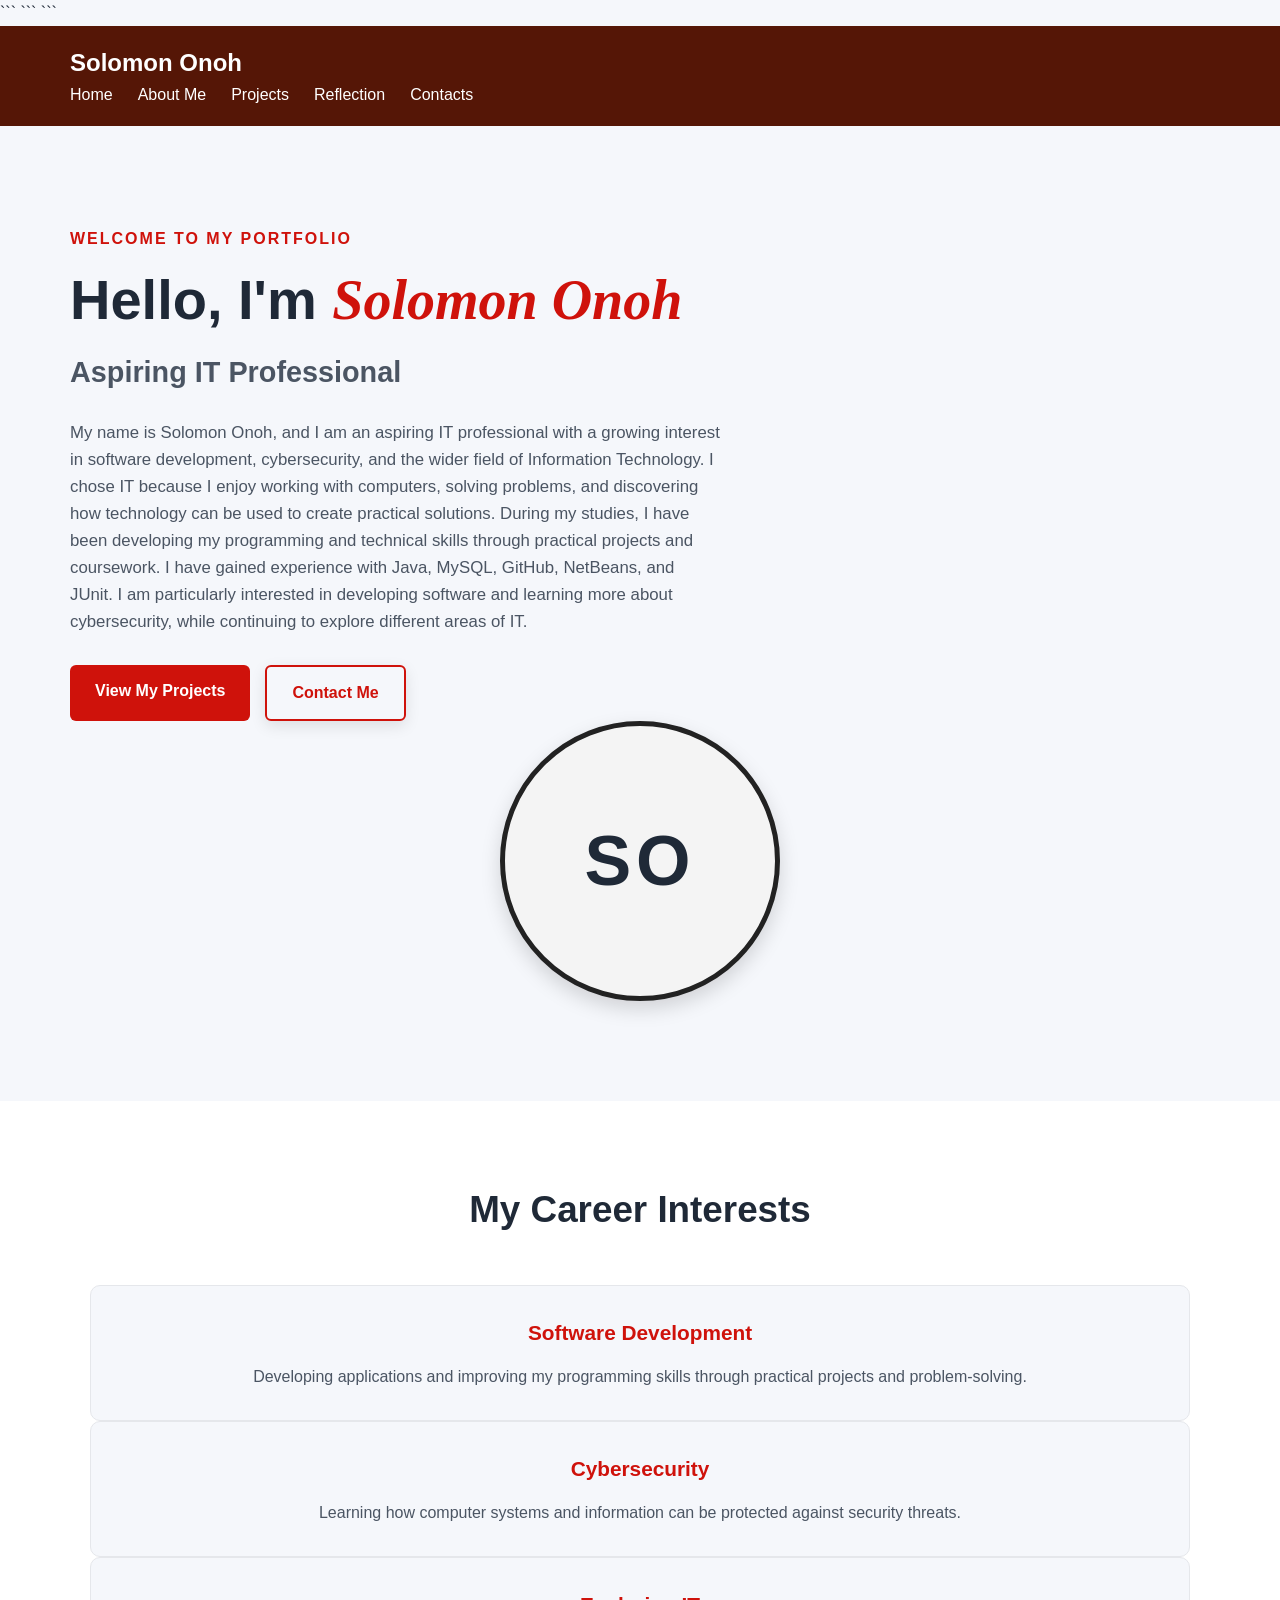
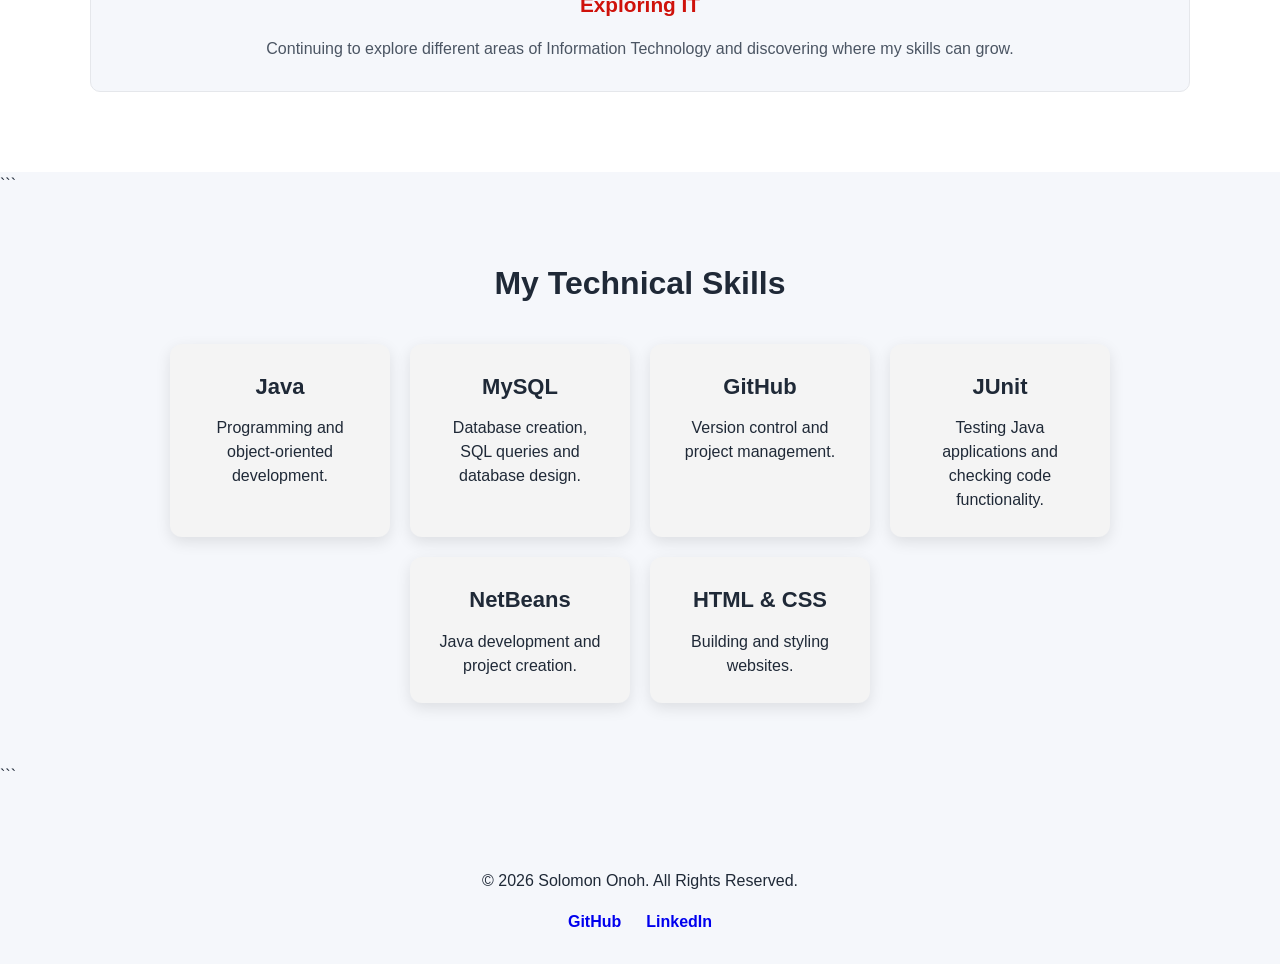
<file: index.html>
<!DOCTYPE html>

<html lang="en">
<head>
    <meta charset="UTF-8">
    <meta name="viewport" content="width=device-width, initial-scale=1.0">

```
<meta name="description" content="Professional digital portfolio of Solomon Onoh, an aspiring IT professional interested in software development and cybersecurity.">
  
<title>Solomon Onoh | IT Professional Portfolio</title>

<link rel="stylesheet" href="css/style.css">
```

</head>

<body>

```
<header>
    <nav class="navbar">
        <div class="logo">Solomon Onoh</div>

        <ul class="nav-links">
            <li><a href="index.html">Home</a></li>
            <li><a href="about.html">About Me</a></li>
            <li><a href="projects.html">Projects</a></li>
            <li><a href="reflection.html">Reflection</a></li>
            <li><a href="contact.html">Contacts</a></li>
        </ul>
    </nav>
</header>

<main>
    <section class="hero">

        <div class="hero-text">
            <p class="welcome">WELCOME TO MY PORTFOLIO</p>

            <h1>Hello, I'm <span class="special-font">Solomon Onoh</span></h1>

            <h2>Aspiring IT Professional</h2>

            <p>
                My name is Solomon Onoh, and I am an aspiring IT professional
                with a growing interest in software development, cybersecurity,
                and the wider field of Information Technology. I chose IT because
                I enjoy working with computers, solving problems, and discovering
                how technology can be used to create practical solutions. During
                my studies, I have been developing my programming and technical
                skills through practical projects and coursework. I have gained
                experience with Java, MySQL, GitHub, NetBeans, and JUnit. I am
                particularly interested in developing software and learning more
                about cybersecurity, while continuing to explore different areas
                of IT.
            </p>

            <div class="hero-buttons">
                <a href="projects.html" class="btn">View My Projects</a>
                <a href="contact.html" class="btn secondary-btn">Contact Me</a>
            </div>
        </div>

        <div class="hero-image">
            <div class="profile-placeholder">
                <span>SO</span>
            </div>
        </div>

    </section>

    <section class="interests">

        <h2>My Career Interests</h2>

        <div class="interest-container">

            <div class="interest-card">
                <h3>Software Development</h3>
                <p>
                    Developing applications and improving my programming
                    skills through practical projects and problem-solving.
                </p>
            </div>

            <div class="interest-card">
                <h3>Cybersecurity</h3>
                <p>
                    Learning how computer systems and information can be
                    protected against security threats.
                </p>
            </div>

            <div class="interest-card">
                <h3>Exploring IT</h3>
                <p>
                    Continuing to explore different areas of Information
                    Technology and discovering where my skills can grow.
                </p>
            </div>

        </div>

    </section>
    ```
<section class="skills">

    <h2>My Technical Skills</h2>

    <div class="skills-container">

        <div class="skill-item">
            <h3>Java</h3>
            <p>Programming and object-oriented development.</p>
        </div>

        <div class="skill-item">
            <h3>MySQL</h3>
            <p>Database creation, SQL queries and database design.</p>
        </div>

        <div class="skill-item">
            <h3>GitHub</h3>
            <p>Version control and project management.</p>
        </div>

        <div class="skill-item">
            <h3>JUnit</h3>
            <p>Testing Java applications and checking code functionality.</p>
        </div>

        <div class="skill-item">
            <h3>NetBeans</h3>
            <p>Java development and project creation.</p>
        </div>

        <div class="skill-item">
            <h3>HTML & CSS</h3>
            <p>Building and styling websites.</p>
        </div>

    </div>

</section>
```

</main>

<footer>
    <p>&copy; 2026 Solomon Onoh. All Rights Reserved.</p>

    <div class="social-links">
        <a href="https://github.com/So1-coder" target="_blank">GitHub</a>
        <a href="https://www.linkedin.com/in/solomon-onoh-aa5152376" target="_blank">LinkedIn</a>
    </div>
</footer>

<script src="js/script.js"></script>

</body>
</html>
</file>
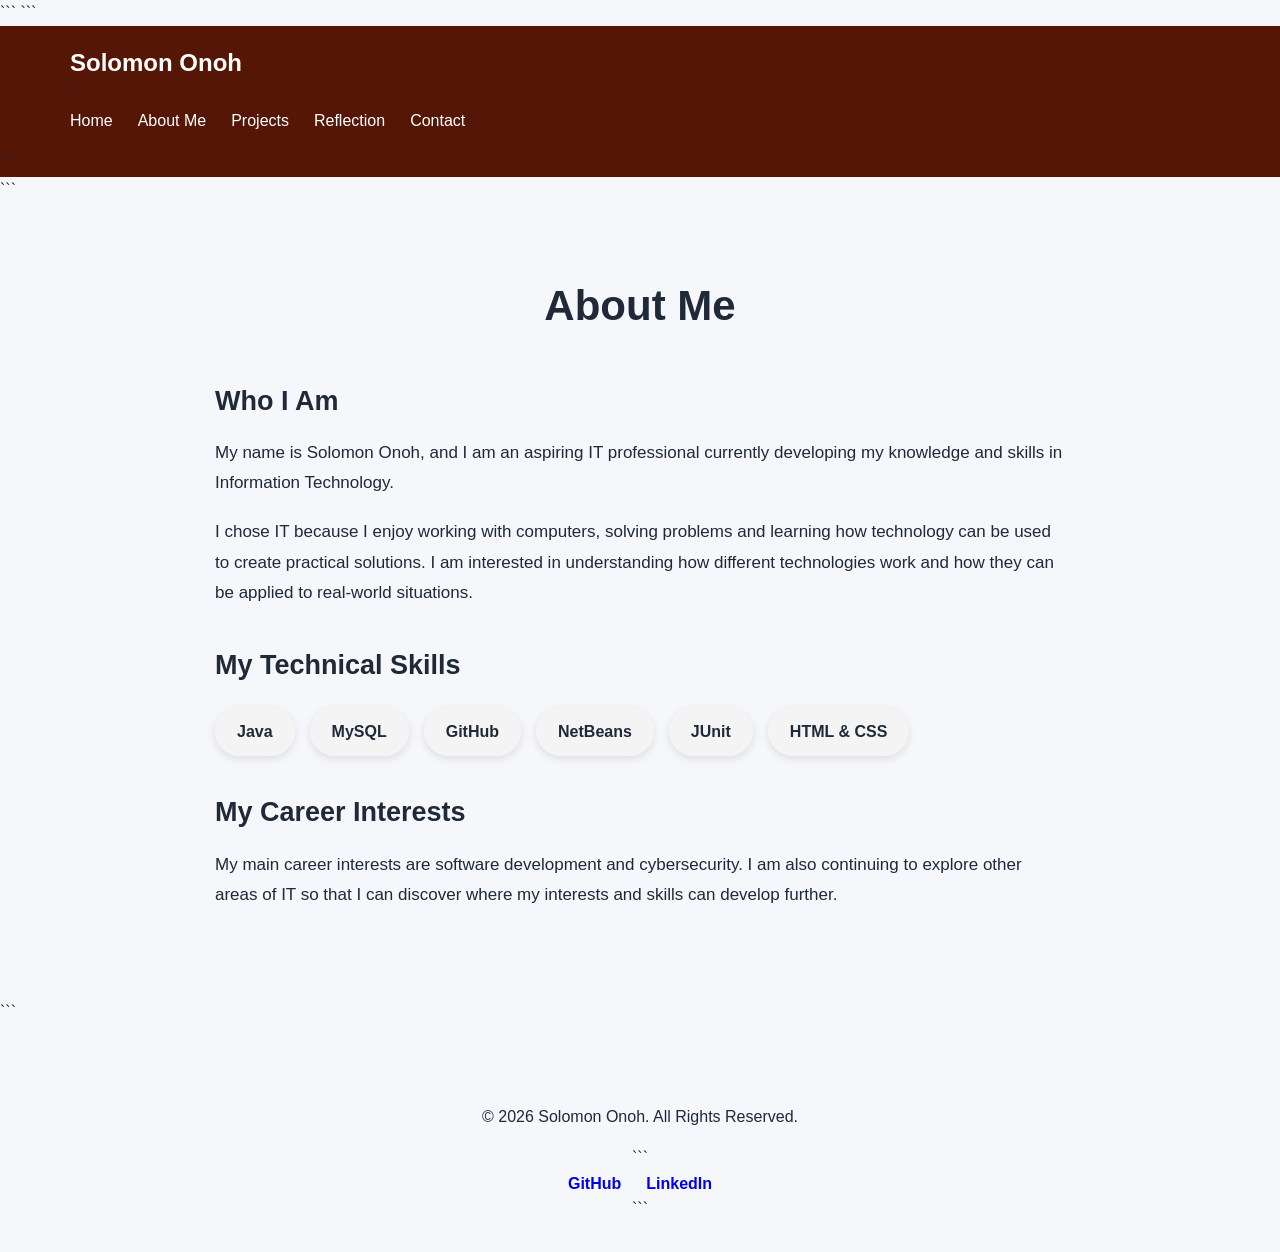
<file: about.html>
<!DOCTYPE html>

<html lang="en">
<head>
    <meta charset="UTF-8">
    <meta name="viewport" content="width=device-width, initial-scale=1.0">

```
<meta name="description" content="About Solomon Onoh, an aspiring IT professional.">

<title>About Me | Solomon Onoh</title>

<link rel="stylesheet" href="css/style.css">
```

</head>

<body>

<header>
    <nav class="navbar">
        <div class="logo">Solomon Onoh</div>

```
    <ul class="nav-links">
        <li><a href="index.html">Home</a></li>
        <li><a href="about.html">About Me</a></li>
        <li><a href="projects.html">Projects</a></li>
        <li><a href="reflection.html">Reflection</a></li>
        <li><a href="contact.html">Contact</a></li>
    </ul>
</nav>
```

</header>

<main>

```
<section class="about-page">

    <h1>About Me</h1>

    <div class="about-content">

        <h2>Who I Am</h2>

        <p>
            My name is Solomon Onoh, and I am an aspiring IT professional
            currently developing my knowledge and skills in Information
            Technology.
        </p>

        <p>
            I chose IT because I enjoy working with computers, solving
            problems and learning how technology can be used to create
            practical solutions. I am interested in understanding how
            different technologies work and how they can be applied to
            real-world situations.
        </p>

        <h2>My Technical Skills</h2>

        <div class="skills-list">
            <div class="skill">Java</div>
            <div class="skill">MySQL</div>
            <div class="skill">GitHub</div>
            <div class="skill">NetBeans</div>
            <div class="skill">JUnit</div>
            <div class="skill">HTML & CSS</div>
        </div>

        <h2>My Career Interests</h2>

        <p>
            My main career interests are software development and
            cybersecurity. I am also continuing to explore other areas
            of IT so that I can discover where my interests and skills
            can develop further.
        </p>

    </div>

</section>
```

</main>

<footer>
    <p>&copy; 2026 Solomon Onoh. All Rights Reserved.</p>

```
<div class="social-links">
    <a href="https://github.com/So1-coder" target="_blank">GitHub</a>
    <a href="https://www.linkedin.com/in/solomon-onoh-aa5152376" target="_blank">LinkedIn</a>
</div>
```

</footer>

<script src="js/script.js"></script>

</body>
</html>
</file>
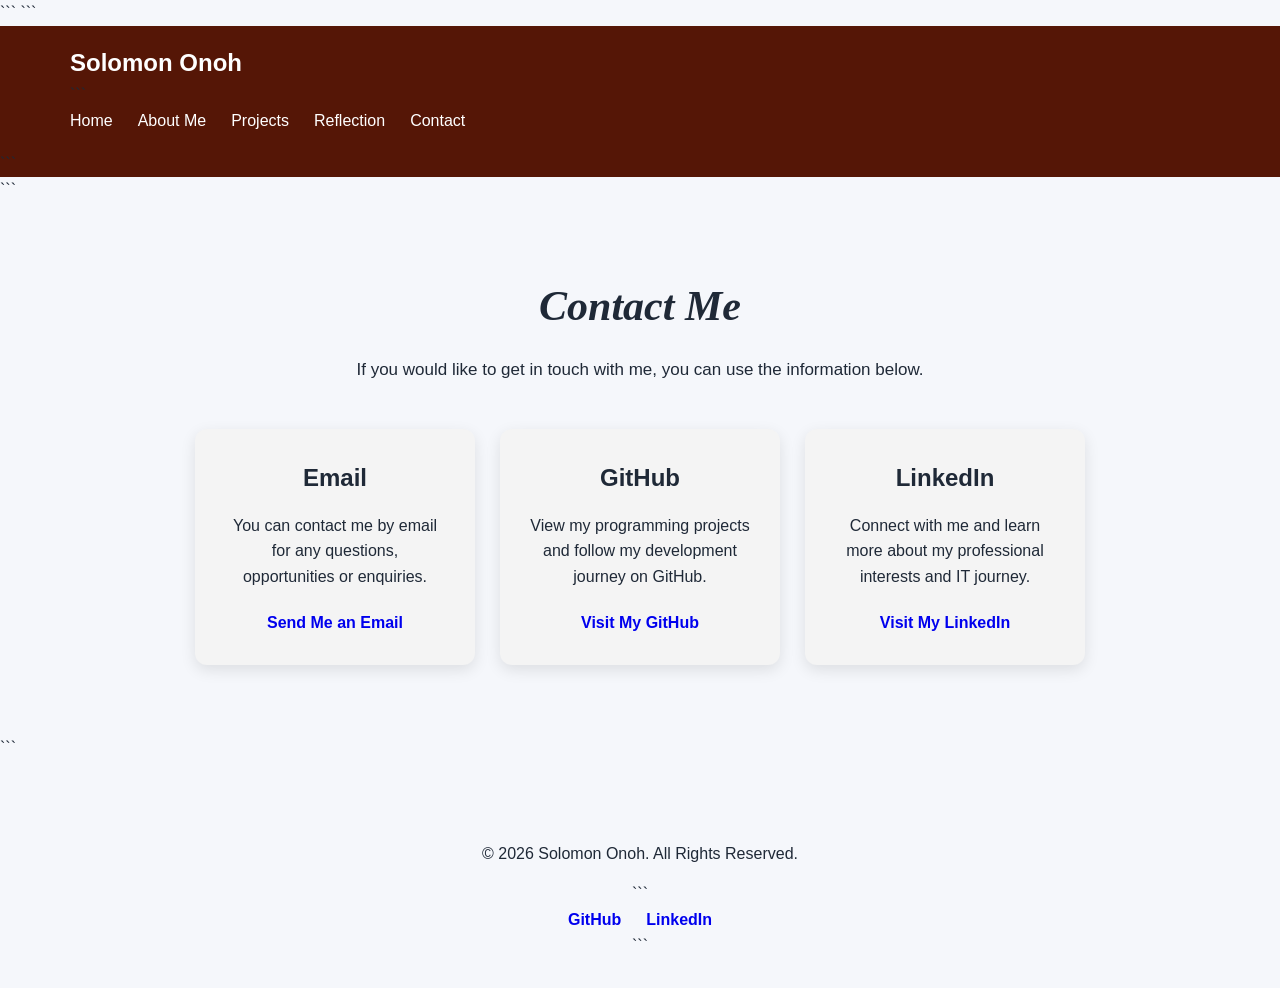
<file: contact.html>
<!DOCTYPE html>

<html lang="en">
<head>
    <meta charset="UTF-8">
    <meta name="viewport" content="width=device-width, initial-scale=1.0">

```
<meta name="description" content="Contact Solomon Onoh through his IT portfolio.">

<title>Contact | Solomon Onoh</title>

<link rel="stylesheet" href="css/style.css">
```

</head>

<body>

<header>
    <nav class="navbar">
        <div class="logo">Solomon Onoh</div>

```
    <ul class="nav-links">
        <li><a href="index.html">Home</a></li>
        <li><a href="about.html">About Me</a></li>
        <li><a href="projects.html">Projects</a></li>
        <li><a href="reflection.html">Reflection</a></li>
        <li><a href="contact.html">Contact</a></li>
    </ul>
</nav>
```

</header>

<main>

```
<section class="contact-page">

   <h1> <span class="special-font">Contact Me</span></h1>

    <p class="contact-intro">
        If you would like to get in touch with me, you can use the
        information below.
    </p>

    <div class="contact-container">

        <div class="contact-card">
            <h2>Email</h2>
            <p>
                You can contact me by email for any questions,
                opportunities or enquiries.
            </p>
            <a href="mailto:msolo3068@gmail.com" class="contact-link">
                Send Me an Email
            </a>
        </div>

        <div class="contact-card">
            <h2>GitHub</h2>
            <p>
                View my programming projects and follow my development
                journey on GitHub.
            </p>
            <a href="https://github.com/So1-coder" target="_blank" class="contact-link">
                Visit My GitHub
            </a>
        </div>

        <div class="contact-card">
            <h2>LinkedIn</h2>
            <p>
                Connect with me and learn more about my professional
                interests and IT journey.
            </p>
            <a href="https://www.linkedin.com/in/solomon-onoh-aa5152376" target="_blank" class="contact-link">
                Visit My LinkedIn
            </a>
        </div>

    </div>

</section>
```

</main>

<footer>
    <p>&copy; 2026 Solomon Onoh. All Rights Reserved.</p>

```
<div class="social-links">
    <a href="https://github.com/So1-coder" target="_blank">GitHub</a>
    <a href="https://www.linkedin.com/in/solomon-onoh-aa5152376" target="_blank">LinkedIn</a>
</div>
```

</footer>

<script src="js/script.js"></script>

</body>
</html>
</file>
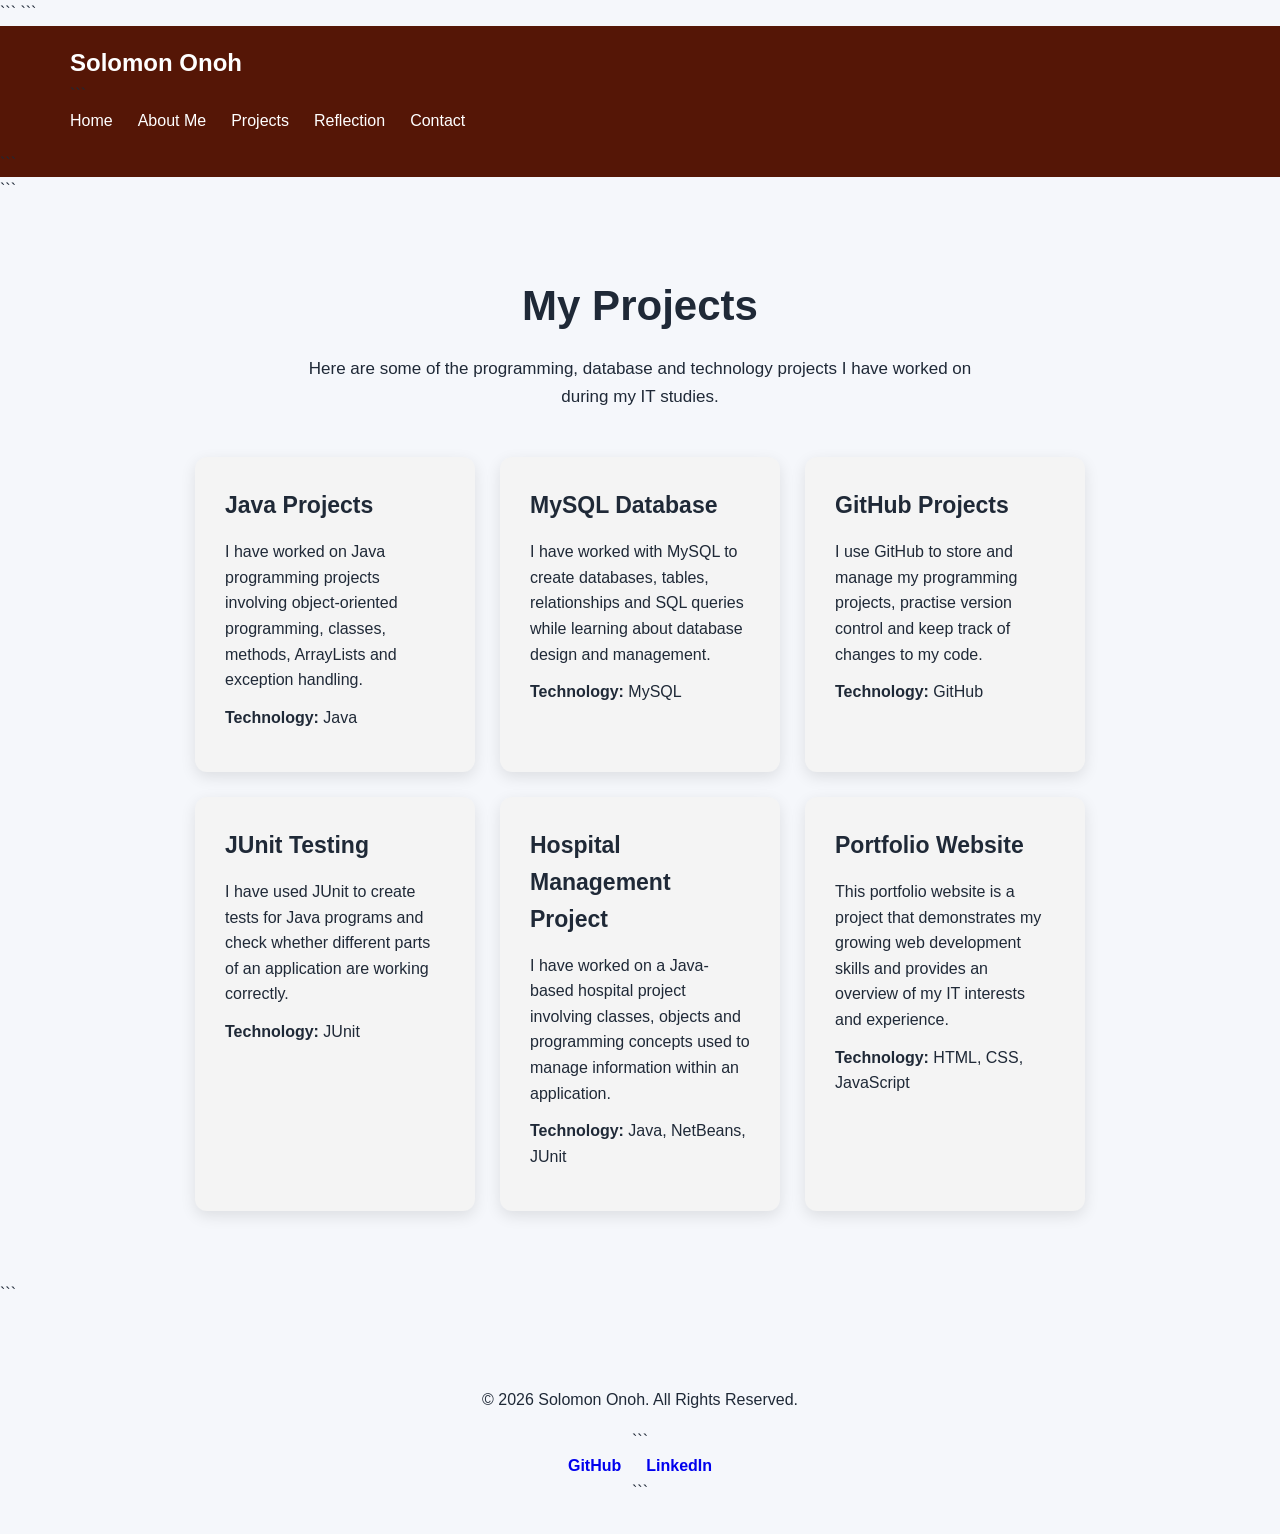
<file: projects.html>
<!DOCTYPE html>

<html lang="en">
<head>
    <meta charset="UTF-8">
    <meta name="viewport" content="width=device-width, initial-scale=1.0">

```
<meta name="description" content="Projects and technical skills of Solomon Onoh.">

<title>Projects | Solomon Onoh</title>

<link rel="stylesheet" href="css/style.css">
```

</head>

<body>

<header>
    <nav class="navbar">
        <div class="logo">Solomon Onoh</div>

```
    <ul class="nav-links">
        <li><a href="index.html">Home</a></li>
        <li><a href="about.html">About Me</a></li>
        <li><a href="projects.html">Projects</a></li>
        <li><a href="reflection.html">Reflection</a></li>
        <li><a href="contact.html">Contact</a></li>
    </ul>
</nav>
```

</header>

<main>

```
<section class="projects-page">

    <h1>My Projects</h1>

    <p class="projects-intro">
        Here are some of the programming, database and technology
        projects I have worked on during my IT studies.
    </p>

    <div class="project-container">

        <div class="project-card">
            <h2>Java Projects</h2>
            <p>
                I have worked on Java programming projects involving
                object-oriented programming, classes, methods,
                ArrayLists and exception handling.
            </p>
            <p><strong>Technology:</strong> Java</p>
        </div>

        <div class="project-card">
            <h2>MySQL Database</h2>
            <p>
                I have worked with MySQL to create databases, tables,
                relationships and SQL queries while learning about
                database design and management.
            </p>
            <p><strong>Technology:</strong> MySQL</p>
        </div>

        <div class="project-card">
            <h2>GitHub Projects</h2>
            <p>
                I use GitHub to store and manage my programming projects,
                practise version control and keep track of changes to
                my code.
            </p>
            <p><strong>Technology:</strong> GitHub</p>
        </div>

        <div class="project-card">
            <h2>JUnit Testing</h2>
            <p>
                I have used JUnit to create tests for Java programs and
                check whether different parts of an application are
                working correctly.
            </p>
            <p><strong>Technology:</strong> JUnit</p>
        </div>

        <div class="project-card">
            <h2>Hospital Management Project</h2>
            <p>
                I have worked on a Java-based hospital project involving
                classes, objects and programming concepts used to manage
                information within an application.
            </p>
            <p><strong>Technology:</strong> Java, NetBeans, JUnit</p>
        </div>

        <div class="project-card">
            <h2>Portfolio Website</h2>
            <p>
                This portfolio website is a project that demonstrates
                my growing web development skills and provides an
                overview of my IT interests and experience.
            </p>
            <p><strong>Technology:</strong> HTML, CSS, JavaScript</p>
        </div>

    </div>

</section>
```

</main>

<footer>
    <p>&copy; 2026 Solomon Onoh. All Rights Reserved.</p>

```
<div class="social-links">
    <a href="https://github.com/So1-coder" target="_blank">GitHub</a>
    <a href="https://www.linkedin.com/in/solomon-onoh-aa5152376" target="_blank">LinkedIn</a>
</div>
```

</footer>

<script src="js/script.js"></script>

</body>
</html>
</file>
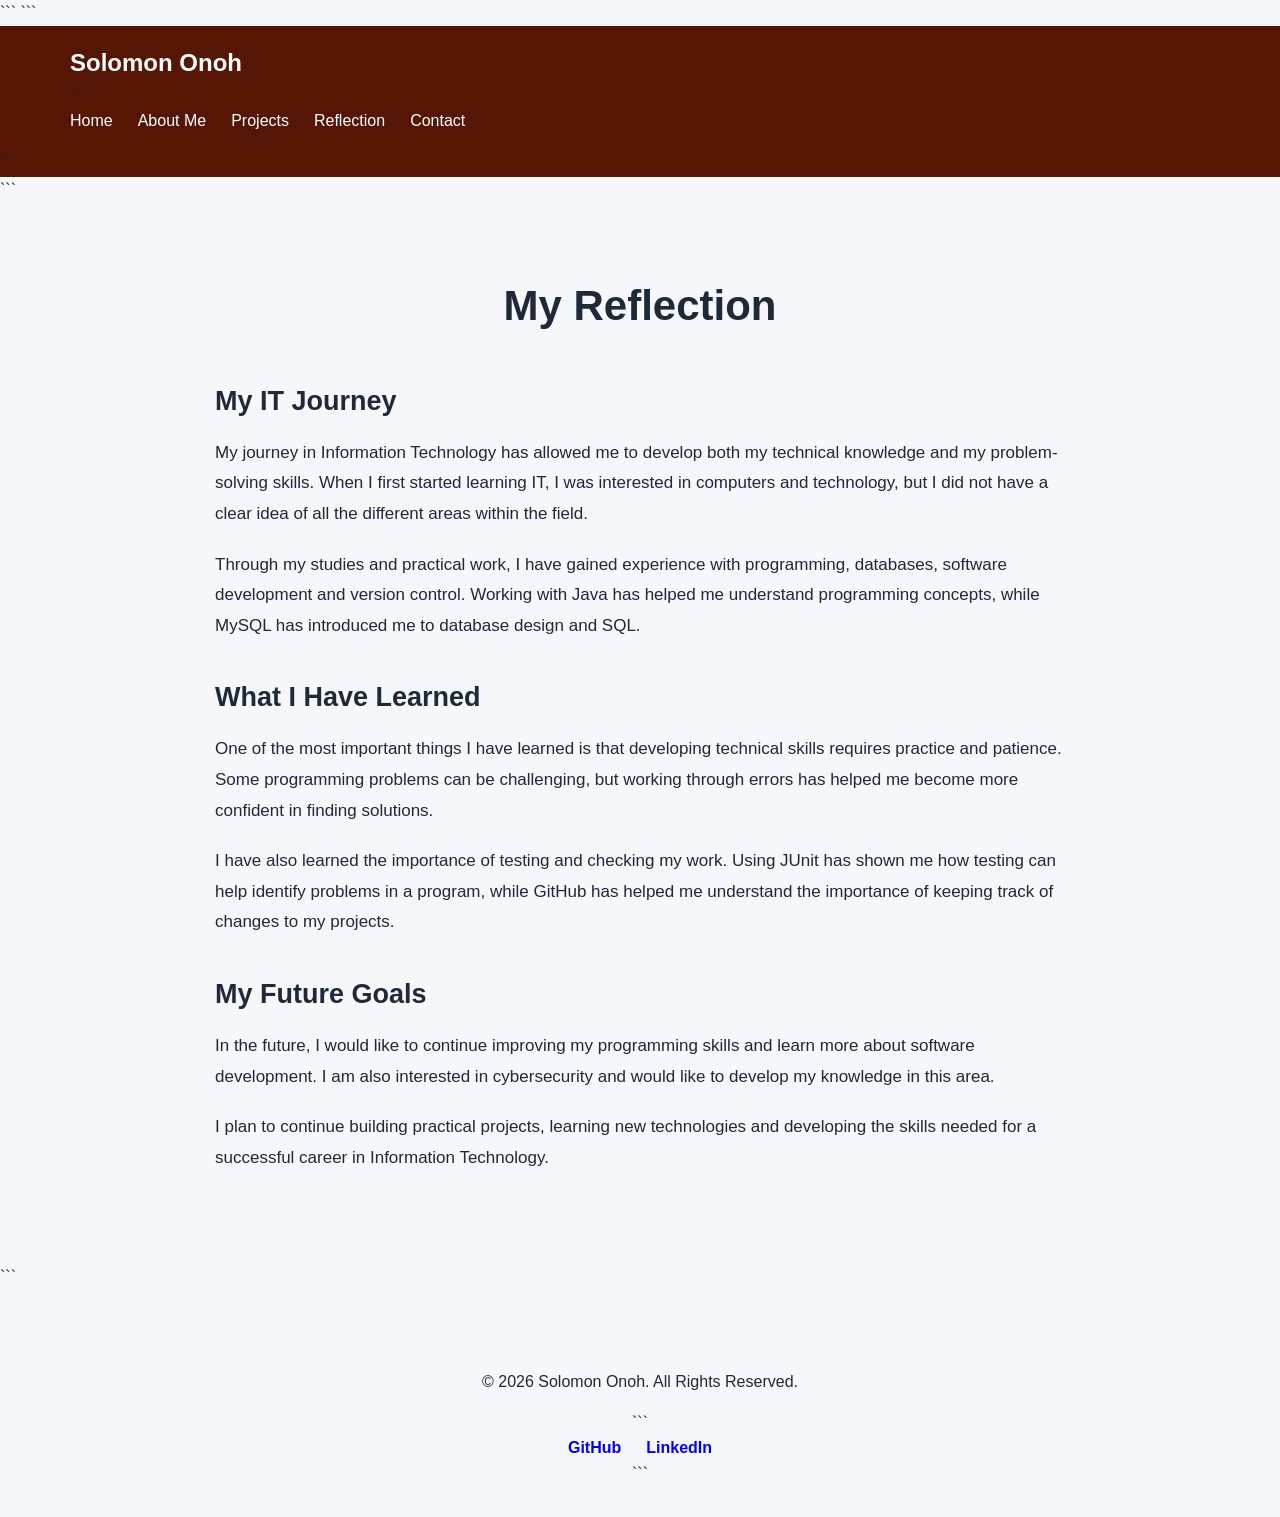
<file: reflection.html>
<!DOCTYPE html>

<html lang="en">
<head>
    <meta charset="UTF-8">
    <meta name="viewport" content="width=device-width, initial-scale=1.0">

```
<meta name="description" content="Reflection on Solomon Onoh's IT learning journey and portfolio development.">

<title>Reflection | Solomon Onoh</title>

<link rel="stylesheet" href="css/style.css">
```

</head>

<body>

<header>
    <nav class="navbar">
        <div class="logo">Solomon Onoh</div>

```
    <ul class="nav-links">
        <li><a href="index.html">Home</a></li>
        <li><a href="about.html">About Me</a></li>
        <li><a href="projects.html">Projects</a></li>
        <li><a href="reflection.html">Reflection</a></li>
        <li><a href="contact.html">Contact</a></li>
    </ul>
</nav>
```

</header>

<main>

```
<section class="reflection-page">

    <h1>My Reflection</h1>

    <div class="reflection-content">

        <h2>My IT Journey</h2>

        <p>
            My journey in Information Technology has allowed me to develop
            both my technical knowledge and my problem-solving skills.
            When I first started learning IT, I was interested in
            computers and technology, but I did not have a clear idea of
            all the different areas within the field.
        </p>

        <p>
            Through my studies and practical work, I have gained
            experience with programming, databases, software development
            and version control. Working with Java has helped me
            understand programming concepts, while MySQL has introduced
            me to database design and SQL.
        </p>

        <h2>What I Have Learned</h2>

        <p>
            One of the most important things I have learned is that
            developing technical skills requires practice and
            patience. Some programming problems can be challenging,
            but working through errors has helped me become more
            confident in finding solutions.
        </p>

        <p>
            I have also learned the importance of testing and checking
            my work. Using JUnit has shown me how testing can help
            identify problems in a program, while GitHub has helped me
            understand the importance of keeping track of changes to
            my projects.
        </p>

        <h2>My Future Goals</h2>

        <p>
            In the future, I would like to continue improving my
            programming skills and learn more about software development.
            I am also interested in cybersecurity and would like to
            develop my knowledge in this area.
        </p>

        <p>
            I plan to continue building practical projects, learning
            new technologies and developing the skills needed for a
            successful career in Information Technology.
        </p>

    </div>

</section>
```

</main>

<footer>
    <p>&copy; 2026 Solomon Onoh. All Rights Reserved.</p>

```
<div class="social-links">
    <a href="https://github.com/So1-coder" target="_blank">GitHub</a>
    <a href="https://www.linkedin.com/in/solomon-onoh-aa5152376" target="_blank">LinkedIn</a>
</div>
```

</footer>

<script src="js/script.js"></script>

</body>
</html>
</file>
<file: css/style.css>
* {
  margin: 0;
  padding: 0;
  box-sizing: border-box;
  }

html {
scroll-behavior: smooth;
}

body {
font-family: Arial, Helvetica, sans-serif;
background-color: #f5f7fb;
color: #1f2937;
line-height: 1.6;
}


header {
background-color: #551606;
position: sticky;
top: 0;
z-index: 1000;
}

.navbar {
max-width: 1200px;
margin: auto;
padding: 18px 30px;

```
display: flex;
justify-content: space-between;
align-items: center;
```

}

.logo {
color: white;
font-size: 1.5rem;
font-weight: bold;
}

.nav-links {
list-style: none;
display: flex;
gap: 25px;
}

.nav-links a {
color: white;
text-decoration: none;
font-size: 1rem;
transition: 0.3s;
}

.nav-links a:hover {
color: #FF2800;
}


.hero {
max-width: 1200px;
margin: auto;
padding: 100px 30px;

```
display: flex;
align-items: center;
justify-content: space-between;
gap: 60px;

min-height: 650px;
```

}

.hero-text {
flex: 1;
}

.welcome {
color: #cf120b;
font-weight: bold;
letter-spacing: 2px;
margin-bottom: 15px;
}

.hero h1 {
font-size: 3.5rem;
line-height: 1.2;
margin-bottom: 15px;
}

.hero h1 span {
color: #cf120b;
}

.special-font {
    font-family: Georgia, serif;
    font-style: italic;
}

.hero h2 {
font-size: 1.8rem;
color: #4b5563;
margin-bottom: 25px;
}

.hero-text > p:not(.welcome) {
max-width: 650px;
font-size: 1.05rem;
color: #4b5563;
}


.hero-buttons {
margin-top: 30px;
display: flex;
gap: 15px;
}

.btn {
display: inline-block;
padding: 13px 25px;
background-color: #cf120b;
color: white;
text-decoration: none;
border-radius: 6px;
font-weight: bold;
transition: 0.3s;
}

.btn:hover {
background-color: #1d4ed8;
transform: translateY(-2px);
box-shadow: 0 5px 15px rgba(0, 0, 0, 0.1);
}

.secondary-btn {
background-color: transparent;
color: #cf120b;
border: 2px solid #cf120b;
box-shadow: 0 5px 15px rgba(0, 0, 0, 0.1);
}

.secondary-btn:hover {
background-color: #2563eb;
color: white;
box-shadow: 0 5px 15px rgba(0, 0, 0, 0.1);
}


.hero-image {
flex: 0 0 350px;
display: flex;
justify-content: center;
}

.interests {
background-color: white;
padding: 80px 30px;
text-align: center;
}

.interests > h2 {
font-size: 2.3rem;
margin-bottom: 45px;
}

.interest-container {
max-width: 1100px;
margin: auto;

```
display: grid;
grid-template-columns: repeat(3, 1fr);
gap: 25px;
```

}

.interest-card {
background-color: #f5f7fb;
padding: 30px;
border-radius: 10px;
border: 1px solid #e5e7eb;

```
transition: 0.3s;
```

}

.interest-card:hover {
transform: translateY(-5px);
box-shadow: 0 10px 25px rgba(0, 0, 0, 0.08);
}

.interest-card h3 {
color: #cf120b;
margin-bottom: 15px;
font-size: 1.3rem;
}

.interest-card p {
color: #4b5563;
}

@media (max-width: 900px) {

```
.hero {
    padding: 70px 30px;
    gap: 30px;
}

.hero h1 {
    font-size: 2.8rem;
}

.hero-image {
    flex: 0 0 280px;
}

.profile-placeholder {
    width: 260px;
    height: 260px;
}

.interest-container {
    grid-template-columns: 1fr;
    max-width: 600px;
}
```

}


@media (max-width: 700px) {

```
.navbar {
    flex-direction: column;
    gap: 15px;
    padding: 15px;
}

.nav-links {
    flex-wrap: wrap;
    justify-content: center;
    gap: 12px;
}

.nav-links a {
    font-size: 0.9rem;
}

.hero {
    flex-direction: column-reverse;
    text-align: center;
    padding: 60px 20px;
}

.hero-text > p:not(.welcome) {
    margin: auto;
}

.hero h1 {
    font-size: 2.4rem;
}

.hero h2 {
    font-size: 1.4rem;
}

.hero-buttons {
    justify-content: center;
    flex-wrap: wrap;
}

.hero-image {
    flex: none;
}

.profile-placeholder {
    width: 220px;
    height: 220px;
}

.profile-placeholder span {
    font-size: 3.5rem;
}

.interests {
    padding: 60px 20px;
}

.interests > h2 {
    font-size: 2rem;
}
```

}


.projects-page {
padding: 70px 8%;
text-align: center;
}

.projects-page h1 {
font-size: 42px;
margin-bottom: 15px;
}

.projects-intro {
max-width: 700px;
margin: 0 auto 45px;
line-height: 1.7;
font-size: 17px;
}

.project-container {
display: flex;
flex-wrap: wrap;
justify-content: center;
gap: 25px;
}

.project-card {
width: 280px;
padding: 30px;
border-radius: 12px;
background: #f4f4f4;
box-shadow: 0 5px 15px rgba(0, 0, 0, 0.1);
text-align: left;
transition: transform 0.3s ease, box-shadow 0.3s ease;
}

.project-card:hover {
transform: translateY(-10px);
box-shadow: 0 10px 25px rgba(0, 0, 0, 0.2);
}


.project-card h2 {
margin-bottom: 15px;
font-size: 23px;
}

.project-card p {
line-height: 1.6;
margin-bottom: 12px;
}


.about-page {
padding: 70px 8%;
text-align: center;
}

.about-page h1 {
font-size: 42px;
margin-bottom: 40px;
}

.about-content {
max-width: 850px;
margin: 0 auto;
text-align: left;
}

.about-content h2 {
font-size: 27px;
margin-top: 35px;
margin-bottom: 15px;
}

.about-content p {
font-size: 17px;
line-height: 1.8;
margin-bottom: 18px;
}

.skills-list {
display: flex;
flex-wrap: wrap;
gap: 15px;
margin-top: 20px;
}

.skill {
padding: 12px 22px;
border-radius: 25px;
background: #f4f4f4;
font-weight: bold;
box-shadow: 0 3px 8px rgba(0, 0, 0, 0.1);
transition: transform 0.3s ease;
}

.skill:hover {
transform: translateY(-5px);
}


.reflection-page {
padding: 70px 8%;
text-align: center;
}

.reflection-page h1 {
font-size: 42px;
margin-bottom: 40px;
}

.reflection-content {
max-width: 850px;
margin: 0 auto;
text-align: left;
}

.reflection-content h2 {
font-size: 27px;
margin-top: 35px;
margin-bottom: 15px;
}

.reflection-content p {
font-size: 17px;
line-height: 1.8;
margin-bottom: 20px;
}


.contact-page {
padding: 70px 8%;
text-align: center;
}

.contact-page h1 {
font-size: 42px;
margin-bottom: 15px;
}

.contact-intro {
max-width: 700px;
margin: 0 auto 45px;
font-size: 17px;
line-height: 1.7;
}

.contact-container {
display: flex;
flex-wrap: wrap;
justify-content: center;
gap: 25px;
}

.contact-card {
width: 280px;
padding: 30px;
border-radius: 12px;
background: #f4f4f4;
box-shadow: 0 5px 15px rgba(0, 0, 0, 0.1);
text-align: center;
transition: transform 0.3s ease, box-shadow 0.3s ease;
}

.contact-card:hover {
transform: translateY(-10px);
box-shadow: 0 10px 25px rgba(0, 0, 0, 0.2);
}

.contact-card h2 {
margin-bottom: 15px;
font-size: 24px;
}

.contact-card p {
line-height: 1.6;
margin-bottom: 20px;
}

.contact-link {
text-decoration: none;
font-weight: bold;
}


@media (max-width: 768px) {

```
.navbar {
    flex-direction: column;
    gap: 15px;
}

.nav-links {
    flex-direction: column;
    align-items: center;
    gap: 10px;
}

.hero {
    flex-direction: column;
    text-align: center;
}

.hero-text {
    width: 100%;
}

.hero-image {
    width: 100%;
    margin-top: 30px;
}

.interest-container,
.project-container,
.contact-container {
    flex-direction: column;
    align-items: center;
}

.interest-card,
.project-card,
.contact-card {
    width: 90%;
    max-width: 350px;
}

.projects-page h1,
.about-page h1,
.reflection-page h1,
.contact-page h1 {
    font-size: 34px;
}

.about-page,
.projects-page,
.reflection-page,
.contact-page {
    padding: 50px 5%;
}
```

}

footer {
padding: 30px 8%;
text-align: center;
margin-top: 50px;
}

footer p {
margin-bottom: 15px;
}

.social-links {
display: flex;
justify-content: center;
gap: 25px;
}

.social-links a {
text-decoration: none;
font-weight: bold;
transition: opacity 0.3s ease;
}

.social-links a:hover {
opacity: 0.7;
}

.profile-placeholder {
width: 280px;
height: 280px;
border-radius: 50%;
display: flex;
justify-content: center;
align-items: center;
margin: 0 auto;
background: #f4f4f4;
border: 5px solid #222;
box-shadow: 0 8px 20px rgba(0, 0, 0, 0.15);
transition: transform 0.3s ease, box-shadow 0.3s ease;
}

.profile-placeholder span {
font-size: 70px;
font-weight: bold;
letter-spacing: 5px;
}

.profile-placeholder:hover {
transform: scale(1.05);
box-shadow: 0 12px 28px rgba(0, 0, 0, 0.2);
}

.skills {
padding: 60px 8%;
text-align: center;
}

.skills h2 {
font-size: 32px;
margin-bottom: 35px;
}

.skills-container {
display: flex;
flex-wrap: wrap;
justify-content: center;
gap: 20px;
}

.skill-item {
width: 220px;
padding: 25px;
border-radius: 12px;
background: #f4f4f4;
box-shadow: 0 5px 15px rgba(0, 0, 0, 0.1);
transition: transform 0.3s ease, box-shadow 0.3s ease;
}

.skill-item:hover {
transform: translateY(-8px);
box-shadow: 0 10px 25px rgba(0, 0, 0, 0.2);
}

.skill-item h3 {
margin-bottom: 12px;
font-size: 22px;
}

.skill-item p {
line-height: 1.5;
}

.back-to-top {
    position: fixed;
    bottom: 25px;
    right: 25px;
    width: 50px;
    height: 50px;
    border: none;
    border-radius: 50%;
    background-color: #cf120b;
    color: white;
    font-size: 24px;
    font-weight: bold;
    cursor: pointer;
    opacity: 0;
    visibility: hidden;
    transition: 0.3s;
    z-index: 999;
}

.back-to-top.show {
    opacity: 1;
    visibility: visible;
}

.back-to-top:hover {
    background-color: #1d4ed8;
    transform: translateY(-3px);
}
</file>
